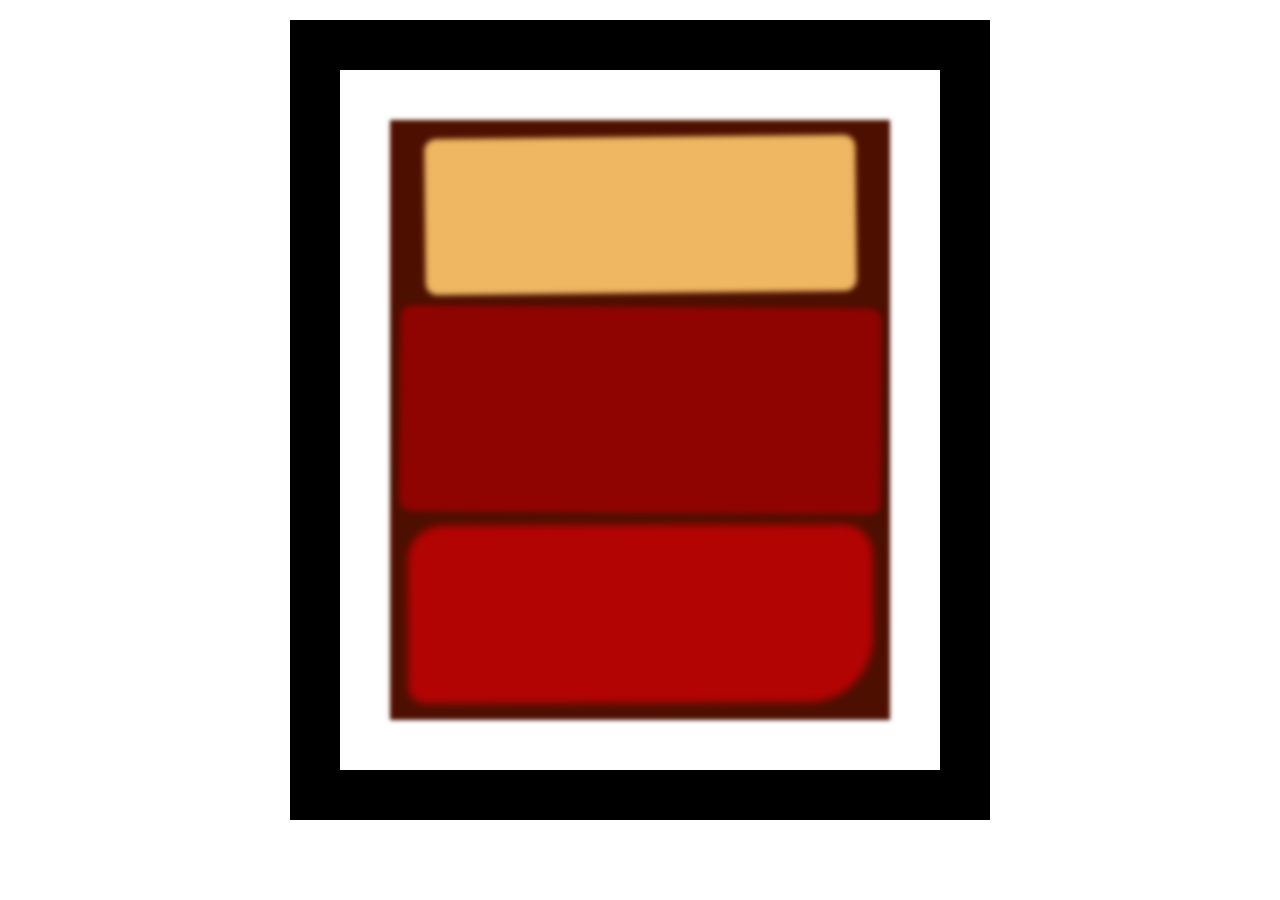
<file: BuilingARothkoPainting/index.html>
<!DOCTYPE html>
<html lang="en">
  <head>
    <meta charset="UTF-8">
    <title>Rothko Painting</title>
    <link href="./styles.css" rel="stylesheet">
  </head>
  <body>
    <div class="frame">
      <div class="canvas">
        <div class="one"></div>
        <div class="two"></div>
        <div class="three"></div>
      </div>
    </div>
  </body>
</html>
</file>
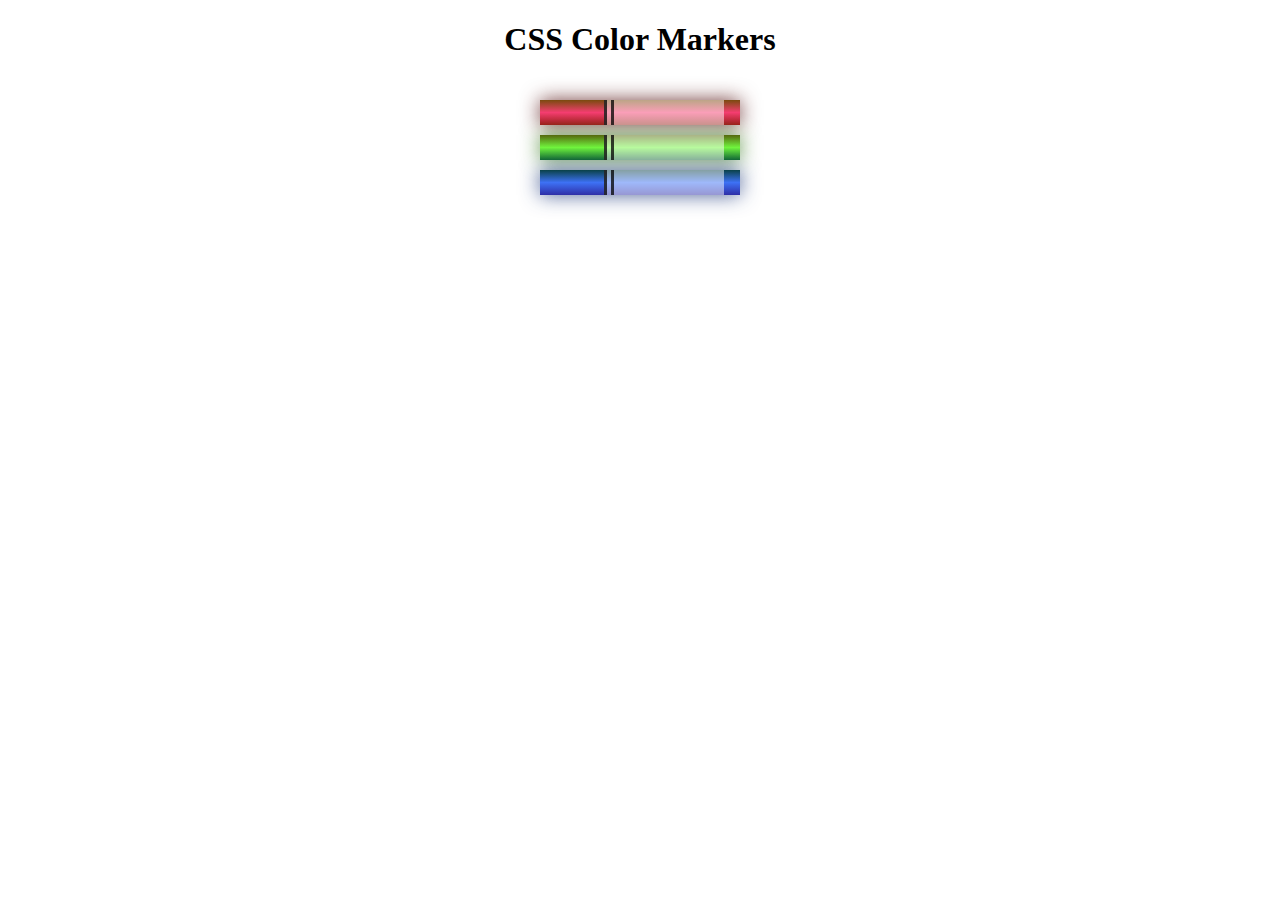
<file: Colored Markers/index.html>
<!DOCTYPE html>
<html lang="en">
  <head>
    <meta charset="utf-8">
    <meta name="viewport" content="width=device-width, initial-scale=1.0">
    <title>Colored Markers</title>
    <link rel="stylesheet" href="styles.css">
  </head>
  <body>
    <h1>CSS Color Markers</h1>
    <div class="container">
      <div class="marker red">
        <div class="cap"></div>
        <div class="sleeve"></div>
      </div>
      <div class="marker green">
        <div class="cap"></div>
        <div class="sleeve"></div>
      </div>
      <div class="marker blue">
        <div class="cap"></div>
        <div class="sleeve"></div>
      </div>
    </div>
  </body>
</html>
</file>
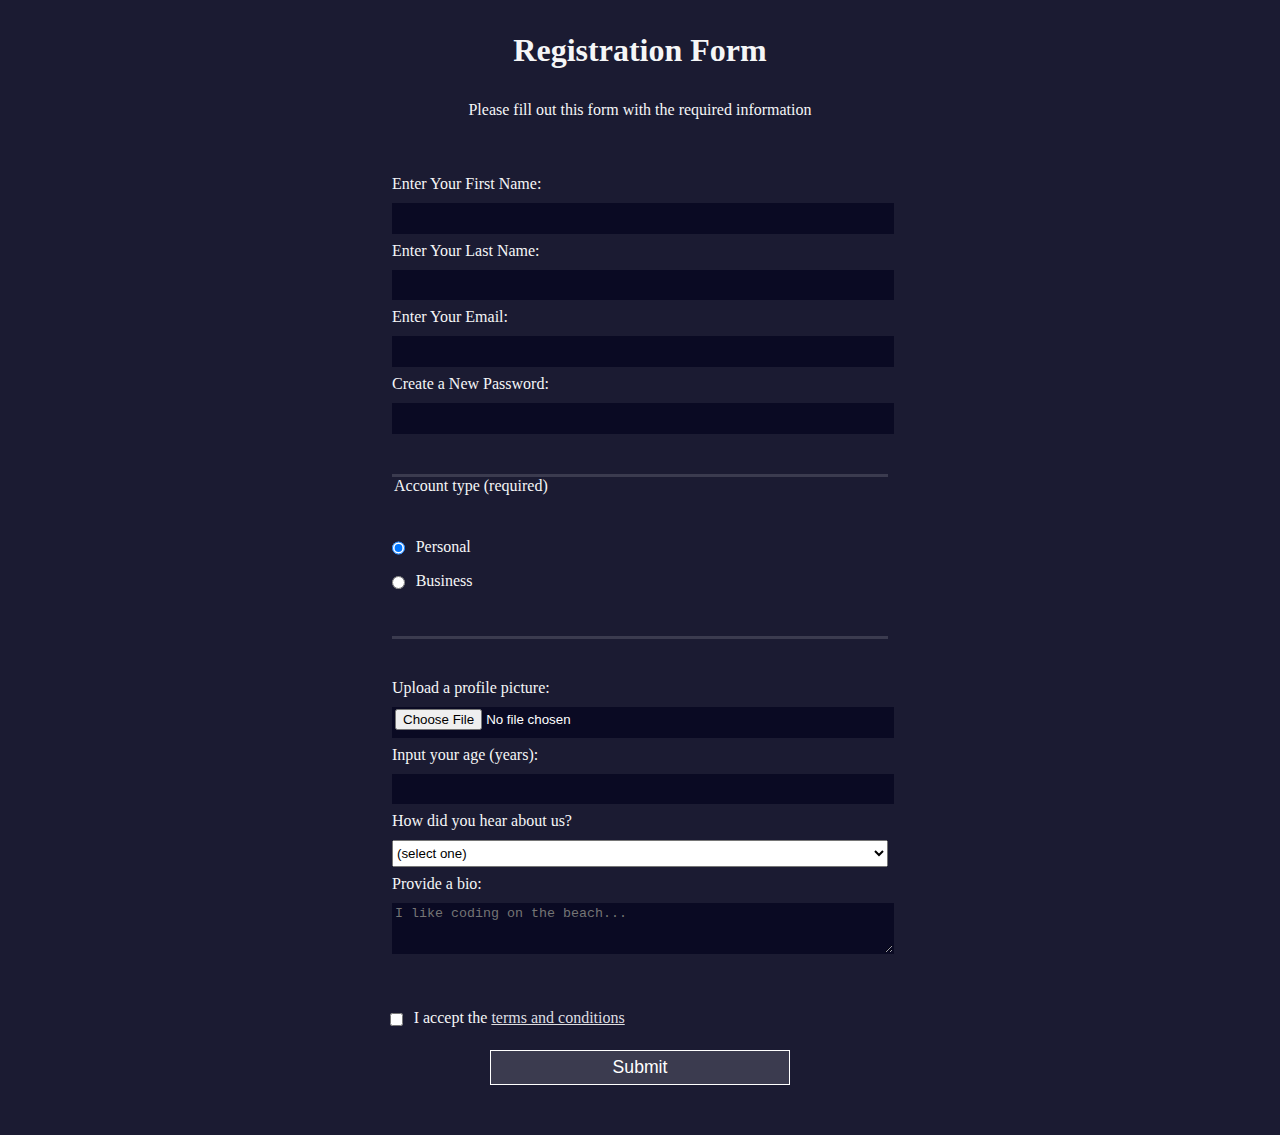
<file: Registration-Form/index.html>
<!DOCTYPE html>
<html lang="en">
  <head>
    <meta charset="UTF-8">
    <title>Registration Form</title>
    <link rel="stylesheet" href="styles.css" />
  </head>
  <body>
    <h1>Registration Form</h1>
    <p>Please fill out this form with the required information</p>
    <form method="post" action='https://register-demo.freecodecamp.org'>
      <fieldset>
        <label for="first-name">Enter Your First Name: <input id="first-name" name="first-name" type="text" required /></label>
        <label for="last-name">Enter Your Last Name: <input id="last-name" name="last-name" type="text" required /></label>
        <label for="email">Enter Your Email: <input id="email" name="email" type="email" required /></label>
        <label for="new-password">Create a New Password: <input id="new-password" name="new-password" type="password" pattern="[a-z0-5]{8,}" required /></label>
      </fieldset>
      <fieldset>
        <legend>Account type (required)</legend>
        <label for="personal-account"><input id="personal-account" type="radio" name="account-type" class="inline" checked /> Personal</label>
        <label for="business-account"><input id="business-account" type="radio" name="account-type" class="inline" /> Business</label>
      </fieldset>
      <fieldset>
        <label for="profile-picture">Upload a profile picture: <input id="profile-picture" type="file" name="file" /></label>
        <label for="age">Input your age (years): <input id="age" type="number" name="age" min="13" max="120" /></label>
        <label for="referrer">How did you hear about us?
          <select id="referrer" name="referrer">
            <option value="">(select one)</option>
            <option value="1">freeCodeCamp News</option>
            <option value="2">freeCodeCamp YouTube Channel</option>
            <option value="3">freeCodeCamp Forum</option>
            <option value="4">Other</option>
          </select>
        </label>
        <label for="bio">Provide a bio:
          <textarea id="bio" name="bio" rows="3" cols="30" placeholder="I like coding on the beach..."></textarea>
        </label>
      </fieldset>
      <label for="terms-and-conditions">
        <input class="inline" id="terms-and-conditions" type="checkbox" required name="terms-and-conditions" /> I accept the <a href="https://www.freecodecamp.org/news/terms-of-service/">terms and conditions</a>
      </label>
      <input type="submit" value="Submit" />
    </form>
  </body>
</html>
</file>
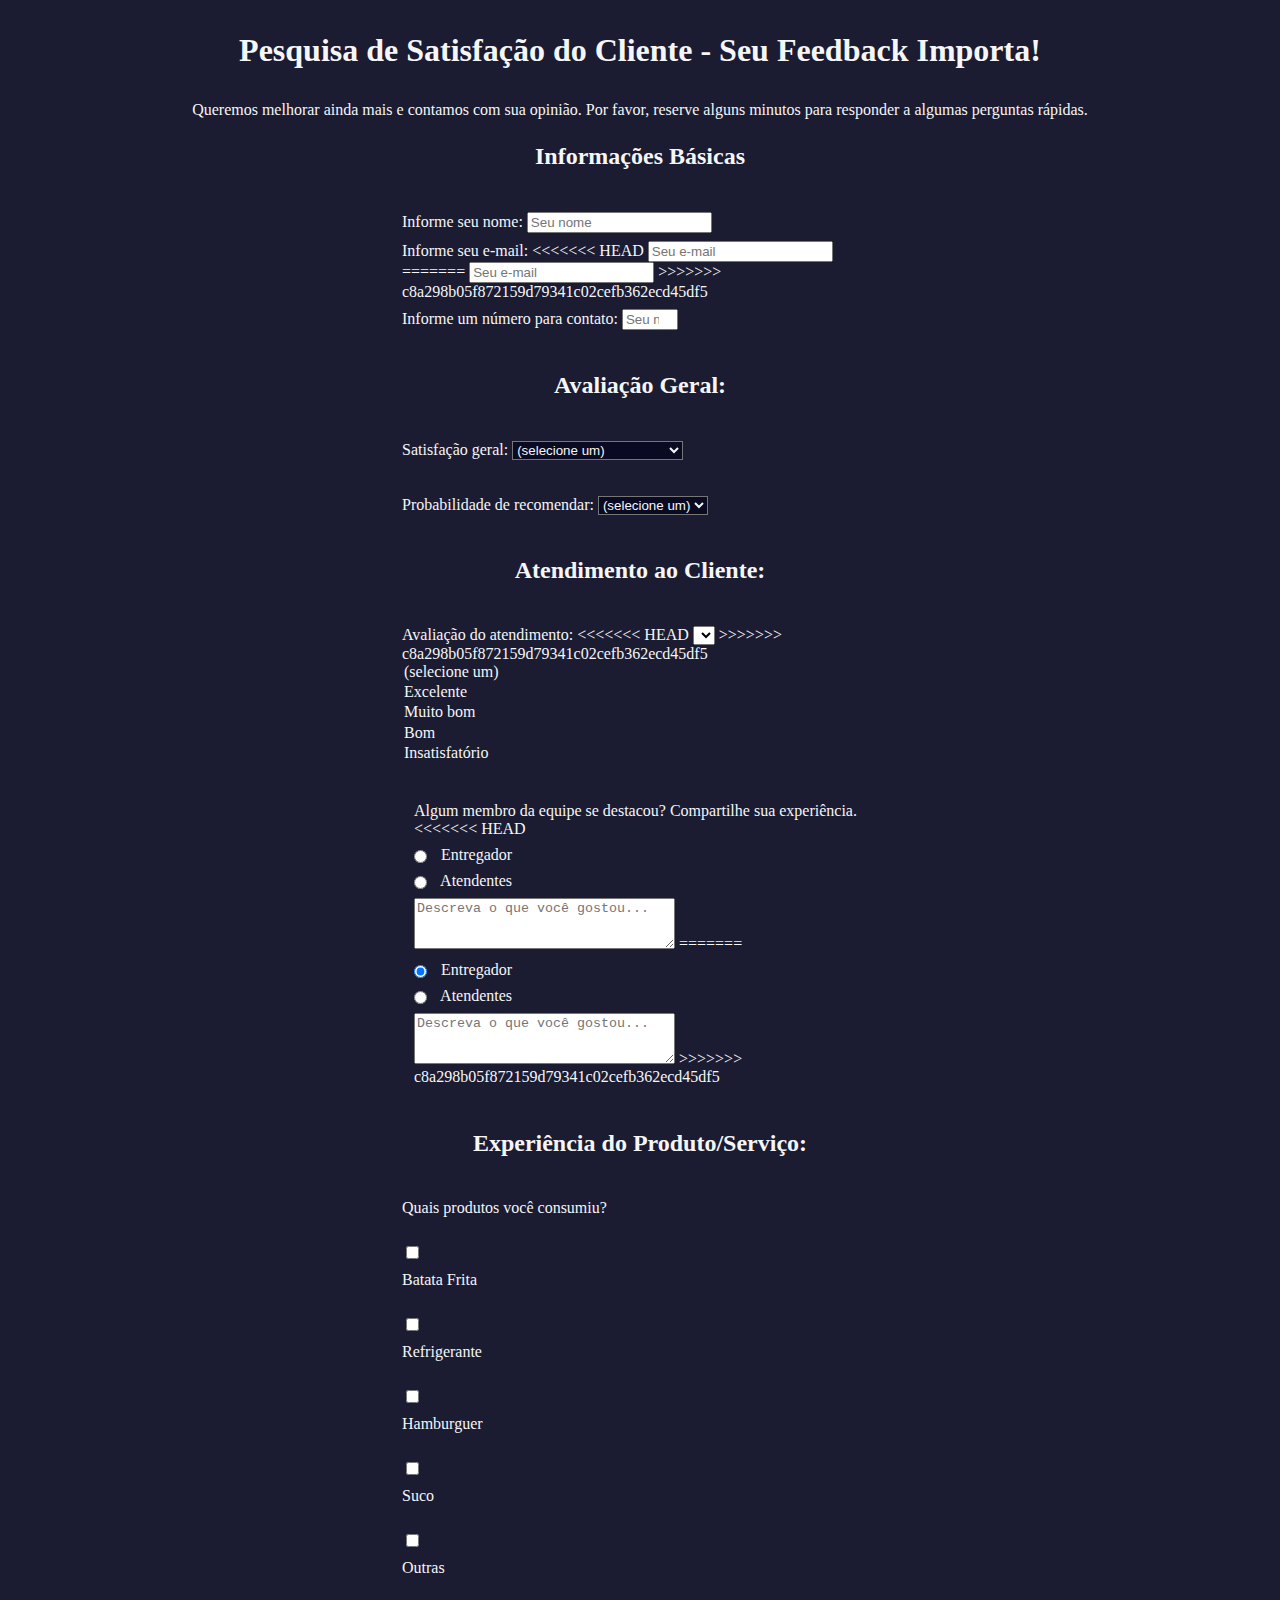
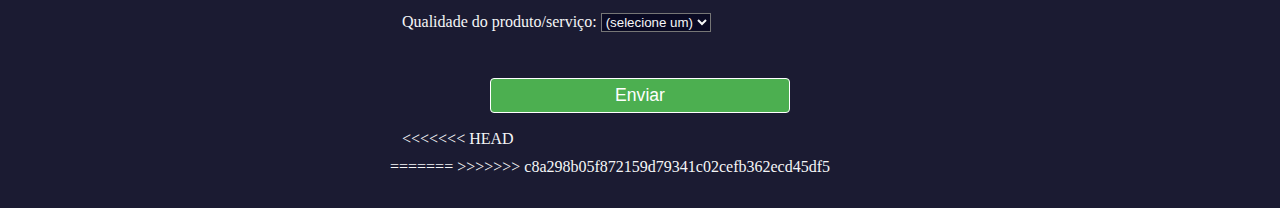
<file: SurveyForm/index.html>
<!DOCTYPE html>
<html lang="en">

<head>
    <meta charset="utf-8">
    <title>Formulário de Pesquisa</title>
    <link rel="stylesheet" href="styles.css">
</head>

<body>
    <h1 id="title">Pesquisa de Satisfação do Cliente - Seu Feedback Importa!</h1>
    <p id="description">Queremos melhorar ainda mais e contamos com sua opinião. Por favor, reserve alguns minutos para
        responder a algumas perguntas rápidas.</p>
    <h2>Informações Básicas</h2>
    <form id="survey-form">
        <fieldset>
            <label for="name" id="name-label"> Informe seu nome:
                <input type="text" name="name" id="name" placeholder="Seu nome" required>
            </label>
            <label for="email" id="email-label" required>Informe seu e-mail:
<<<<<<< HEAD
                <input type="email" name="email" id="email" placeholder="Seu e-mail" required />
=======
                <input type="email" name="email" id="email" placeholder="Seu e-mail" required/>
>>>>>>> c8a298b05f872159d79341c02cefb362ecd45df5
            </label>
            <label for="number" id="number-label" required>Informe um número para contato:
                <input type="number" name="number" id="number" placeholder="Seu número" min="8" max="15" />
            </label>
        </fieldset>
        <h2>Avaliação Geral:</h2>
        <fieldset>
            <label for="dropdown">Satisfação geral:
                <select id="dropdown" name="dropdown">
                    <option value="vazio">(selecione um)</option>
                    <option value="1">Satisfeito</option>
                    <option value="2">Pouco Satisfeito</option>
                    <option value="3">Muito Satisfeito</option>
                    <option value="4">Nem um pouco Satisfeito</option>
                </select>
            </label>
        </fieldset>
        <fieldset>
            <label for="dropdown">Probabilidade de recomendar:
                <select id="dropdown" name="dropdown">
                    <option value="vazio">(selecione um)</option>
                    <option value="1">1 até 3</option>
                    <option value="2">4 até 6</option>
                    <option value="3">7 até 9</option>
                    <option value="4">10</option>
                </select>
            </label>
        </fieldset>
        <h2>Atendimento ao Cliente:</h2>
        <fieldset>
            <label for="dropdown"> Avaliação do atendimento:
<<<<<<< HEAD
                <select id="dropdown name=" dropdown">
=======
                <select id="dropdown name="dropdown">
>>>>>>> c8a298b05f872159d79341c02cefb362ecd45df5
                    <option value="vazio">(selecione um)</option>
                    <option value="1">Excelente</option>
                    <option value="2">Muito bom</option>
                    <option value="3">Bom</option>
                    <option value="4">Insatisfatório</option>
                </select>
            </label>
        </fieldset>
        <fieldset>
            <fieldset for="destaque">Algum membro da equipe se destacou? Compartilhe sua experiência.
<<<<<<< HEAD
                <label for="deliveryman"><input id="deliveryman" type="radio" value="entregador" class="inline"
                        name="staff" checked />
                    Entregador</label>
                <label for="Attendant"><input id="Attendant" type="radio" value="atendente" name="staff"
                        class="inline" />
                    Atendentes</label>
                <textarea id="destaque" name="destaque" rows="3" cols="30"
                    placeholder="Descreva o que você gostou..."></textarea>

=======
                 <label for="deliveryman"><input id="deliveryman" type="radio" value="entregador" class="inline" name="staff" checked />
                    Entregador</label>
                <label for="Attendant"><input id="Attendant" type="radio" value="atendente" name="staff" class="inline" />
                    Atendentes</label>
                <textarea id="destaque" name="destaque" rows="3" cols="30" placeholder="Descreva o que você gostou..."></textarea>
               
>>>>>>> c8a298b05f872159d79341c02cefb362ecd45df5
            </fieldset>
        </fieldset>
        <h2>Experiência do Produto/Serviço:</h2>
        <fieldset>
            <label for="check-acc">Quais produtos você consumiu?</label><br>
            <input type="checkbox" name="check-acc" id="check-acc-batata" value="BatataFrita">
            <label for="check-acc-batata">Batata Frita</label><br>
            <input type="checkbox" name="check-acc" id="check-acc-tt" value="Refrigerante">
            <label for="check-acc-tt">Refrigerante</label><br>
            <input type="checkbox" name="check-acc" id="check-acc-burguer" value="Hamburguer">
            <label for="check-acc-burguer">Hamburguer</label><br>
            <input type="checkbox" name="check-acc" id="check-acc-suco" value="Suco">
            <label for="check-acc-suco">Suco</label><br>
            <input type="checkbox" name="check-acc" id="check-acc-ot" value="Outras">
            <label for="check-acc-ot">Outras</label>
        </fieldset>
        <fieldset>
            <label for="dropdown4"> Qualidade do produto/serviço:
                <select id="dropdown" name="dropdown">
                    <option value="vazio">(selecione um)</option>
                    <option value="1">1</option>
                    <option value="2">2</option>
                    <option value="3">3</option>
                    <option value="4">4</option>
                    <option value="5">5</option>
                </select>
            </label>
        </fieldset>
        <fieldset>
            <input type="submit" value="Enviar" id="submit">

<<<<<<< HEAD
        </fieldset>
=======
            </fieldset>
>>>>>>> c8a298b05f872159d79341c02cefb362ecd45df5
    </form>
</body>

</html>
</file>
<file: BuilingARothkoPainting/styles.css>
.canvas {
          width: 500px;
          height: 600px;
          background-color: #4d0f00;
          overflow: hidden;
          filter: blur(2px);
}

.frame {
          border: 50px solid black;
          width: 500px;
          padding: 50px;
          margin: 20px auto;
}

.one {
          width: 425px;
          height: 150px;
          background-color: #efb762;
          margin: 20px auto;
          box-shadow: 0 0 3px 3px #efb762;
          border-radius: 9px;
          transform: rotate(-0.6deg);
}

.two {
          width: 475px;
          height: 200px;
          background-color: #8f0401;
          margin: 0 auto 20px;
          box-shadow: 0 0 3px 3px #8f0401;
          border-radius: 8px 10px;
          transform: rotate(0.4deg);
}

.one,
.two {
          filter: blur(1px);
}

.three {
          width: 91%;
          height: 28%;
          background-color: #b20403;
          margin: auto;
          filter: blur(2px);
          box-shadow: 0 0 5px 5px #b20403;
          border-radius: 30px 25px 60px 12px;
          transform: rotate(-0.2deg);
}
</file>
<file: Colored Markers/styles.css>
h1 {
    text-align: center;
  }
  
  .container {
    background-color: rgb(255, 255, 255);
    padding: 10px 0;
  }
  
  .marker {
    width: 200px;
    height: 25px;
    margin: 10px auto;
  }
  
  .cap {
    width: 60px;
    height: 25px;
  }
  
  .sleeve {
    width: 110px;
    height: 25px;
    background-color: rgba(255, 255, 255, 0.5);
    border-left: 10px double rgba(0, 0, 0, 0.75);
  }
  
  .cap, .sleeve {
    display: inline-block;
  }
  
  .red {
    background: linear-gradient(rgb(122, 74, 14), rgb(245, 62, 113), rgb(162, 27, 27));
    box-shadow: 0 0 20px 0 rgba(83, 14, 14, 0.8);
  }
  
  .green {
    background: linear-gradient(#55680D, #71F53E, #116C31);
    box-shadow: 0 0 20px 0 #3B7E20CC;
  }
  
  .blue {
    background: linear-gradient(hsl(186, 76%, 16%), hsl(223, 90%, 60%), hsl(240, 56%, 42%));
    box-shadow: 0 0 20px 0 hsla(223, 59%, 31%, 0.8);
  }
</file>
<file: Registration-Form/styles.css>
body {
    width: 100%;
    height: 100vh;
    margin: 0;
    background-color: #1b1b32;
    color: #f5f6f7;
    font-family: Tahoma;
    font-size: 16px;
}
  
h1, p {
    margin: 1em auto;
    text-align: center;
}
  
form {
    width: 60vw;
    max-width: 500px;
    min-width: 300px;
    margin: 0 auto;
    padding-bottom: 2em;
}
  
fieldset {
    border: none;
    padding: 2rem 0;
    border-bottom: 3px solid #3b3b4f;
}
  
fieldset:last-of-type {
    border-bottom: none;
}
  
label {
    display: block;
    margin: 0.5rem 0;
}
  
input,
textarea,
select {
    margin: 10px 0 0 0;
    width: 100%;
    min-height: 2em;
}
  
input, textarea {
    background-color: #0a0a23;
    border: 1px solid #0a0a23;
    color: #ffffff;
}
  
.inline {
    width: unset;
    margin: 0 0.5em 0 0;
    vertical-align: middle;
}
  
input[type="submit"] {
    display: block;
    width: 60%;
    margin: 1em auto;
    height: 2em;
    font-size: 1.1rem;
    background-color: #3b3b4f;
    border-color: white;
    min-width: 300px;
}
  
input[type="file"] {
    padding: 1px 2px;
}
  
.inline{
    display: inline; 
}
  
a { 
    color: #dfdfe2; 
}
</file>
<file: SurveyForm/styles.css>
body {
    width: 100%;
    height: 100vh;
    margin: 0;
    background-color: #1b1b32;
    color: #f5f6f7;
    font-family: Tahoma;
    font-size: 16px;
}

#title,
#description,
h2 {
    text-align: center;
    margin: 1em auto;
}

form {
    width: 60vw;
    max-width: 500px;
    min-width: 300px;
    margin: 0 auto;
    padding-bottom: 2em;
}

fieldset {
    border: none;
    padding: 10px;
}

fieldset:last-of-type {
    border-bottom: none;
}

label {
    display: block;
    margin: 0.5rem 0;
}
<<<<<<< HEAD

=======
>>>>>>> c8a298b05f872159d79341c02cefb362ecd45df5
label {
    display: block;
    margin-bottom: 5px;
}


input[type="checkbox"] {
<<<<<<< HEAD
    margin-right: 5px;
=======
    margin-right: 5px; 
>>>>>>> c8a298b05f872159d79341c02cefb362ecd45df5
}

label:hover {
    cursor: pointer;
    text-decoration: underline;
}
<<<<<<< HEAD

=======
>>>>>>> c8a298b05f872159d79341c02cefb362ecd45df5
input,
textarea,
select {
    margin: 10px 0 0 0;
    width: 100%;
    min-height: 2em;
    background-color: #0a0a23;
    border: 1px solid #0a0a23;
    color: #ffffff;
}

.inline {
    width: unset;
    margin: 0 0.5em 0 0;
    vertical-align: middle;
}

input[type="submit"],
input[type="reset"],
input[type="button"],
button {
    display: block;
    width: 60%;
    margin: 1em auto;
    height: 2em;
    font-size: 1.1rem;
    background-color: #3b3b4f;
    border: 1px solid white;
    color: white;
    border-radius: 4px;
    cursor: pointer;
    min-width: 300px;
}

input[type="submit"] {
    background-color: #4caf50;
}

input[type="submit"]:hover {
    background-color: #45a049;
}

#dropdown {
    background-color: #0a0a23;
    color: #f5f6f7;
}

#Attendant,
#deliveryman {
    display: inline-block;
    margin-right: 10px;
<<<<<<< HEAD
}
=======
}
>>>>>>> c8a298b05f872159d79341c02cefb362ecd45df5
</file>
